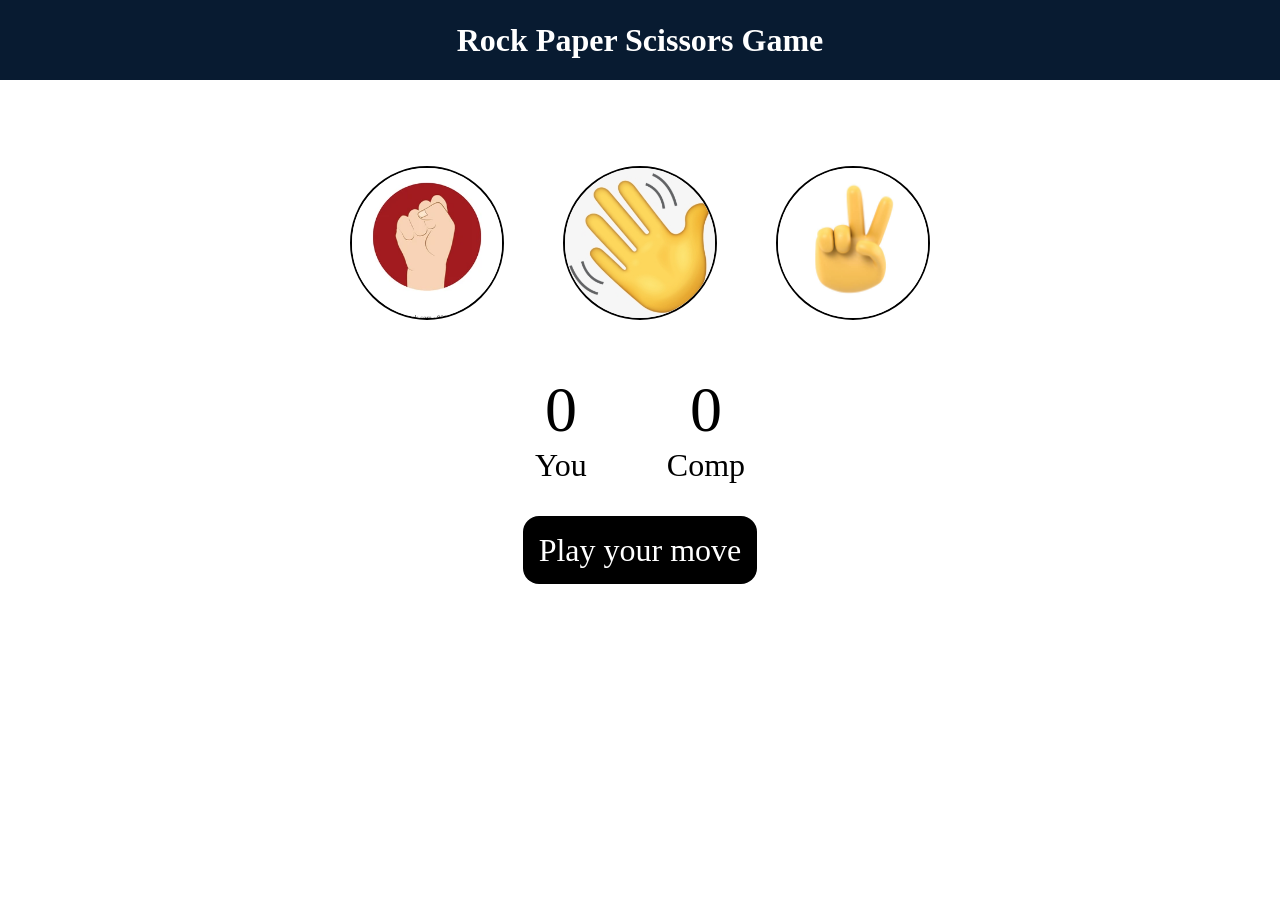
<file: index.html>
<!DOCTYPE html>
<html lang="en">
<head>
    <meta charset="UTF-8">
    <meta name="viewport" content="width=device-width, initial-scale=1.0">
    <title>Rock Paper Game</title>
    <link rel="stylesheet" href="rock.css">
</head>
<body>
    <h1>Rock Paper Scissors Game</h1>
    <div class="choices">
        <div class="choice" id="rock">
            <img src="rock.webp" alt="hand">  
        </div>
        <div class="choice" id="paper">
            <img src="paper.png" alt="hand">  
        </div>
        <div class="choice" id="scissors">
            <img src="scissors.jpg" alt="hand">  
        </div>
    </div>
    <div class="score-board">
        <div class="score">
            <p id="user-score">0</p>
            <p>You</p>
        </div>
        <div class="score">
            <p id="comp-score">0</p>
            <p>Comp</p>
        </div>
    </div>
    <div class="msg-container">
        <p id="msg">Play your move</p>
    </div>
    <script src="rock.js"></script>
</body>
</file>
<file: rock.css>
*{
    margin: 0;
    padding: 0;
    text-align: center;
}

h1{
    background-color: #081b31;
    color:#fff;
    height: 5rem;
    line-height: 5rem;    
}

.choice{
    height: 165px;
    width: 165px;
    border-radius: 50%;
    display: flex;
    justify-content: center;
    align-items: center;
}
.choice:hover{
    cursor: pointer;
    background-color: #081b31;
}
img{
    height: 150px;
    width: 150px;
    object-fit: cover;
    border-radius: 50%;
    border: 2px solid black;
}
.choices{
    display: flex;
    justify-content: center;
    align-items: center;
    gap: 3rem;
    margin-top: 5rem;
}

.score-board{
    display: flex;
    justify-content: center;
    align-items: center;
    font-size: 2rem;
    margin-top: 3rem;
    gap:5rem;
}

#user-score,
#comp-score{
    font-size: 4rem;
}
.msg-container{
    margin-top: 3rem;
}
#msg{
    margin-top: 5rem;
    background-color: black;
    color: #fff;
    font-size: 2rem;
    display: inline;
    padding: 1rem;
    border-radius: 1rem;
}
</file>
